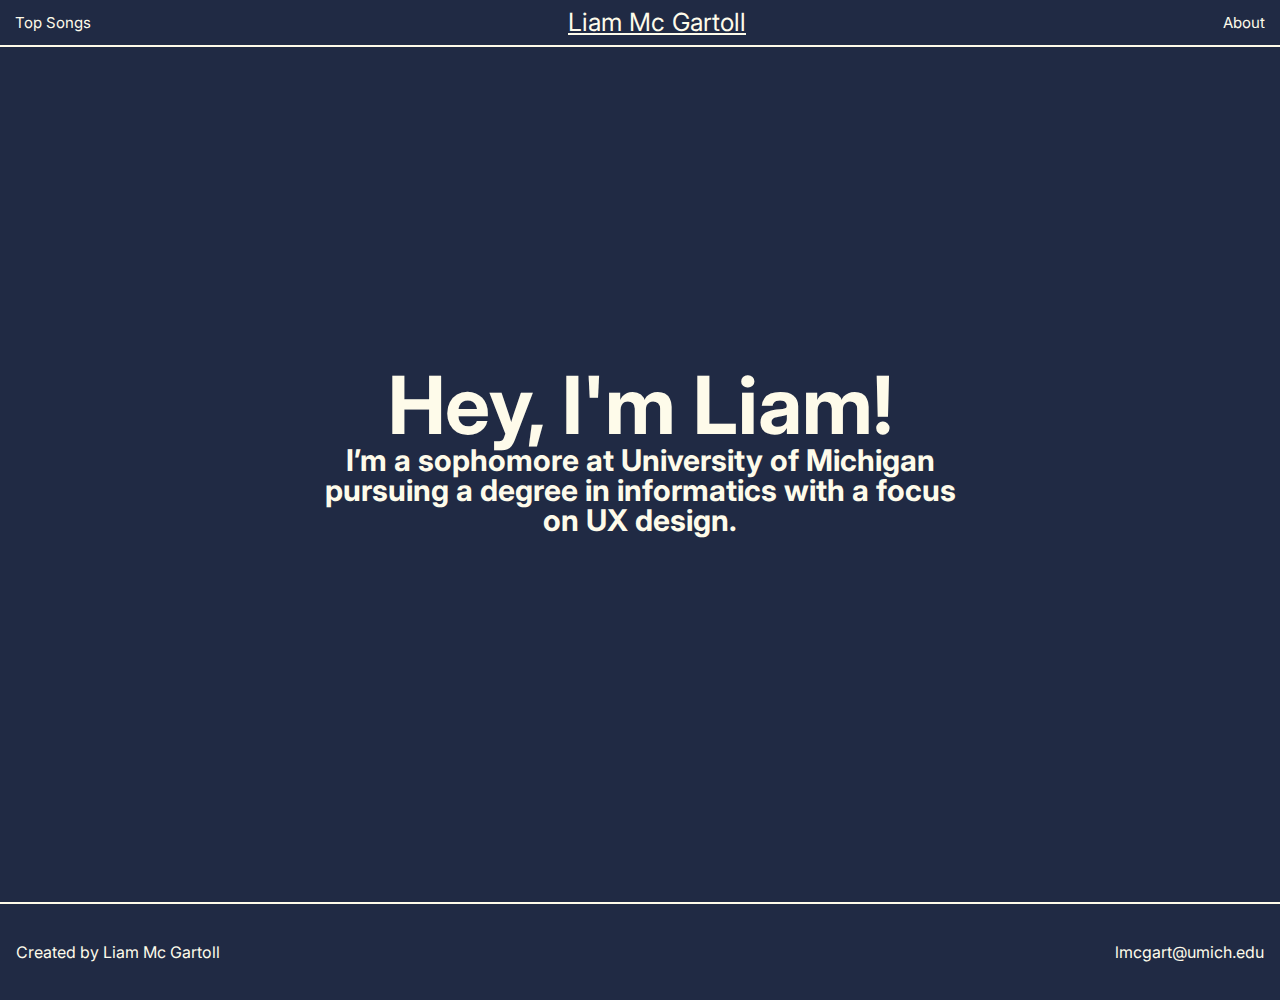
<file: index.html>
<!DOCTYPE html>
<html lang="en">
  <head>
    <meta charset="UTF-8" />
    <meta http-equiv="X-UA-Compatible" content="IE=edge" />
    <meta name="viewport" content="width=device-width, initial-scale=1.0" />
    <title>Liam Mc Gartoll's Portfolio</title>
    <link
      rel="stylesheet"
      href="https://fonts.googleapis.com/css?family=Inter"
    />
    <link rel="stylesheet" type="text/css" href="css/html5reset.css" />
    <link rel="stylesheet" href="css/style.css" />
  </head>
  <body>
    <header>
      <div class="skip"><a href="#main_content">Skip to Main Content</a></div>
      <nav>
        <!-- Top navigation -->
        <div class="topnav">
          <!-- Centered link -->
          <div class="topnav-left">
            <a href="projects.html">Top Songs</a>
          </div>

          <!-- Left-aligned links (default) -->
          <a href="index.html" class="name">Liam Mc Gartoll</a>

          <!-- Right-aligned links -->
          <div class="topnav-right">
            <a href="about.html">About</a>
          </div>
        </div>
      </nav>
    </header>

    <main class="main" id="main_content">
      <div class="welcome">
        <h1>Hey, I'm Liam!</h1>
        <h2>
          I’m a sophomore at University of Michigan pursuing a degree in
          informatics with a focus on UX design.
        </h2>
      </div>
    </main>

    <footer>
      <div class="footer_description">Created by Liam Mc Gartoll</div>
      <div class="email">
        <a href="mailto: lmcgart@umich.edu">lmcgart@umich.edu</a>
      </div>
    </footer>

    <div class="loader_wrapper">
      <span class="loader"><span class="loader_inner"></span></span>
    </div>

    <script src="js/loader.js"></script>
  </body>
</html>
</file>
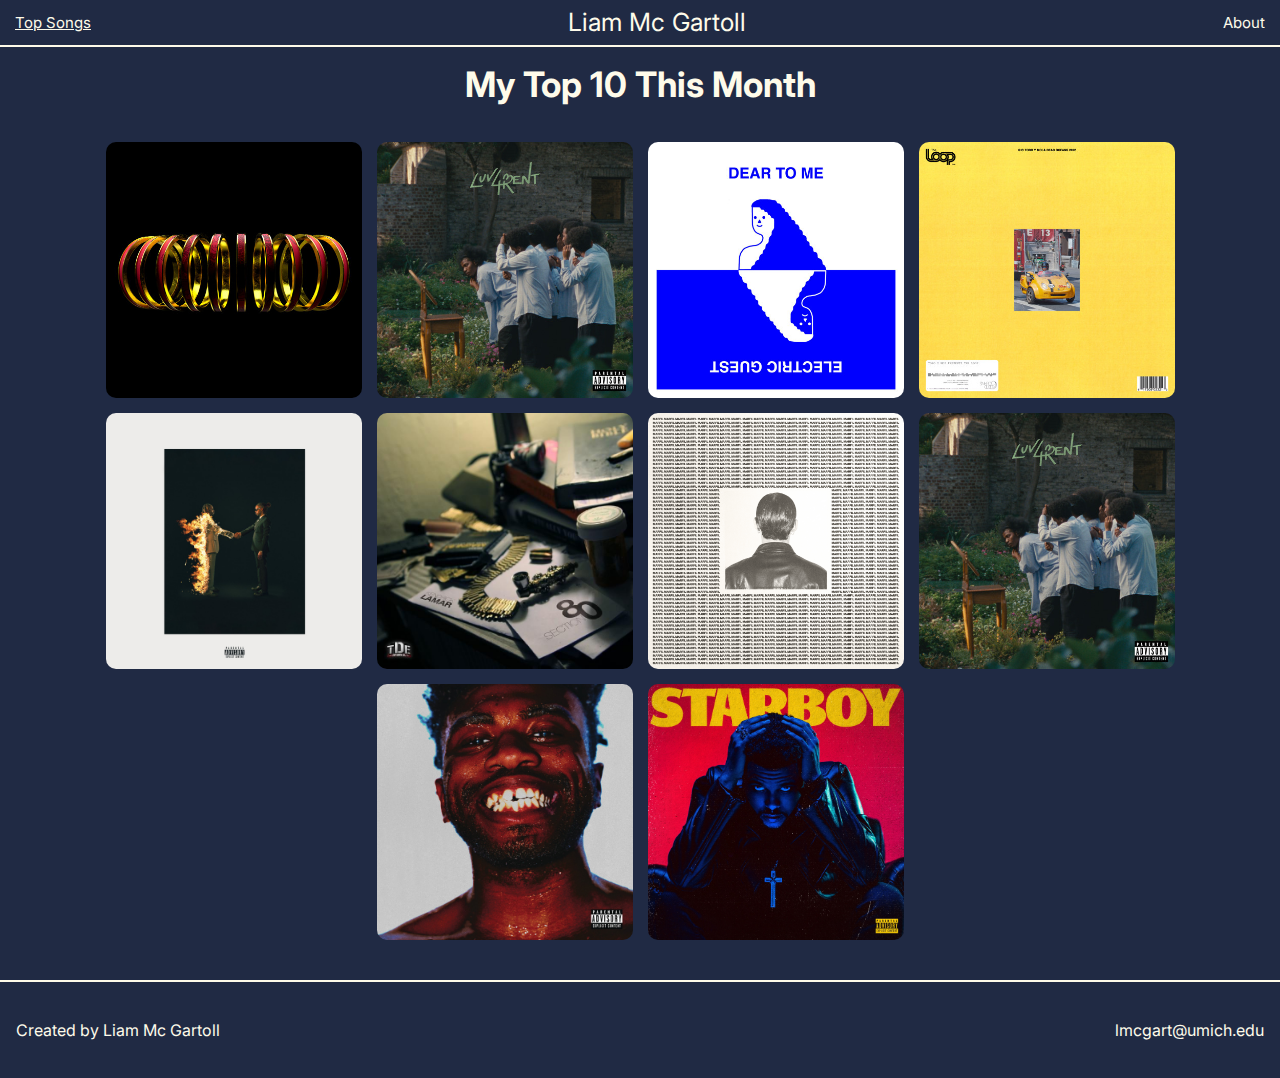
<file: projects.html>
<!DOCTYPE html>
<html lang="en">
  <head>
    <meta charset="UTF-8" />
    <meta http-equiv="X-UA-Compatible" content="IE=edge" />
    <meta name="viewport" content="width=device-width, initial-scale=1.0" />
    <title>Favorite Songs</title>
    <link
      rel="stylesheet"
      href="https://fonts.googleapis.com/css?family=Inter"
    />
    <link rel="stylesheet" type="text/css" href="css/html5reset.css" />
    <link rel="stylesheet" href="css/projects_style.css" />
  </head>
  <body>
    <header>
      <div class="skip"><a href="#main_content">Skip to Main Content</a></div>
      <nav>
        <!-- Top navigation -->
        <div class="topnav">
          <!-- Centered link -->
          <div class="topnav-left">
            <a href="projects.html">Top Songs</a>
          </div>

          <!-- Left-aligned links (default) -->
          <a href="index.html" class="name">Liam Mc Gartoll</a>

          <!-- Right-aligned links -->
          <div class="topnav-right">
            <a href="about.html">About</a>
          </div>
        </div>
      </nav>
    </header>

    <main class="main" id="main_content">
      <div class="intro">
        <h1>My Top 10 This Month</h1>
      </div>
      <div class="image_gallery">
        <div class="fire_in_the_sky">
          <img
            class="fire_img"
            src="images/1fire in the sky.jpeg"
            alt="Fire In The Sky Song Cover Art"
          />
          <div class="fire_overlay">
            <div class="fire_title">Fire In the Sky - Anderson .Paak</div>
            <p class="fire_description">2021</p>
          </div>
        </div>

        <div class="matinee">
          <img
            class="matinee_img"
            src="images/2matinee.jpeg"
            alt="Matinee Song Cover Art"
          />
          <div class="matinee_overlay">
            <div class="matinee_title">Matinee - Smino</div>
            <p class="matinee_description">2022</p>
          </div>
        </div>

        <div class="dear_to_me">
          <img
            class="dear_img"
            src="images/3dear to me.jpeg"
            alt="Dear To Me Song Cover Art"
          />
          <div class="dear_overlay">
            <div class="dear_title">Dear To Me - Electric Guest</div>
            <p class="dear_description">2017</p>
          </div>
        </div>

        <div class="the_loop">
          <img
            class="loop_img"
            src="images/4the loop.jpeg"
            alt="The Loop Song Cover Art"
          />
          <div class="loop_overlay">
            <div class="loop_title">The Loop - Toro y Moi</div>
            <p class="loop_description">2022</p>
          </div>
        </div>

        <div class="creepin">
          <img
            class="creepin_img"
            src="images/5creepin'.jpeg"
            alt="Creepin' Song Cover Art"
          />
          <div class="creepin_overlay">
            <div class="creepin_title">Creepin' - Metro Boomin</div>
            <p class="creepin_description">2022</p>
          </div>
        </div>

        <div class="hol_up">
          <img
            class="hol_img"
            src="images/6hol up.jpg"
            alt="Hol' Up Song Cover Art"
          />
          <div class="hol_overlay">
            <div class="hol_title">Hol' Up - Kendrick Lamar</div>
            <p class="hol_description">2011</p>
          </div>
        </div>

        <div class="endlessly">
          <img
            class="endlessly_img"
            src="images/7endlessly.png"
            alt="Endlessly Song Cover Art"
          />
          <div class="endlessly_overlay">
            <div class="endlessly_title">Endlessly - Omar Apollo</div>
            <p class="endlessly_description">2022</p>
          </div>
        </div>

        <div class="blu_billy">
          <img
            class="blu_billy_img"
            src="images/8blu billy.jpeg"
            alt="Blu Billy Song Cover Art"
          />
          <div class="blu_billy_overlay">
            <div class="blu_billy_title">Blu Billy - Smino</div>
            <p class="blu_billy_description">2022</p>
          </div>
        </div>

        <div class="baby_boy">
          <img
            class="baby_boy_img"
            src="images/9baby boy.jpeg"
            alt="Baby Boy Song Cover Art"
          />
          <div class="baby_boy_overlay">
            <div class="baby_boy_title">Baby Boy - Kevin Abstract</div>
            <p class="baby_boy_description">2019</p>
          </div>
        </div>

        <div class="die_for_you">
          <img
            class="die_for_you_img"
            src="images/10die for you.jpeg"
            alt="Die For You Song Cover Art"
          />
          <div class="die_for_you_overlay">
            <div class="die_for_you_title">Die For You - The Weeknd</div>
            <p class="die_for_you_description">2016</p>
          </div>
        </div>
      </div>
    </main>

    <footer>
      <div class="footer_description">Created by Liam Mc Gartoll</div>
      <div class="email">
        <a href="mailto: lmcgart@umich.edu">lmcgart@umich.edu</a>
      </div>
    </footer>

    <div class="loader_wrapper">
      <span class="loader"><span class="loader_inner"></span></span>
    </div>

    <script src="js/loader.js"></script>
  </body>
</html>
</file>
<file: css/style.css>
/* General Styling + Skip Link */
html {
  scroll-behavior: smooth;
}

* {
  padding: 0;
  margin: 0;
  box-sizing: border-box;
  font-family: "Inter", sans-serif;
  color: #fefbea;
}
body {
  background-color: #202a44;
}

.skip a {
  background: #fefbea;
  left: 0;
  padding: 6px;
  -webkit-transition: top 1s ease-out;
  transition: top 1s ease-out;
  z-index: 1;
  color: #202a44;
}

.skip > a {
  position: absolute;
  top: -40px;
}

.skip > a:focus {
  position: absolute;
  top: 50px;
}

/* Loading Animation */
.loader_wrapper {
  display: flex;
  justify-content: center;
  align-items: center;
  width: 100%;
  height: 100%;
  position: fixed;
  top: 0;
  left: 0;
  background-color: #202a44;
  transition: opacity 1s, visibility 1s;
}

.loader {
  display: inline-block;
  width: 30px;
  height: 30px;
  position: relative;
  border: 4px solid #fefbea;
  animation: loader 2s infinite ease;
}

.loader--hidden {
  opacity: 0;
  visibility: hidden;
}

.loader_inner {
  vertical-align: top;
  display: inline-block;
  width: 100%;
  background-color: #fefbea;
  animation: loader-inner 2s infinite ease-in;
}

@keyframes loader {
  0% {
    transform: rotate(0deg);
  }

  25% {
    transform: rotate(180deg);
  }

  50% {
    transform: rotate(180deg);
  }

  75% {
    transform: rotate(360deg);
  }

  100% {
    transform: rotate(360deg);
  }
}

@keyframes loader-inner {
  0% {
    height: 0%;
  }

  25% {
    height: 0%;
  }

  50% {
    height: 100%;
  }

  75% {
    height: 100%;
  }

  100% {
    height: 0%;
  }
}

/* Top Nav Styling */
.topnav {
  display: flex;
  justify-content: space-between;
  align-items: center;
  border: 2px #fefbea;
  border-style: none none solid none;
}

a {
  text-decoration: none;
}

.topnav a {
  padding: 10px 15px;
}

.name {
  text-decoration: underline;
  font-size: 5vw;
}

.topnav-left {
  font-size: 3vw;
}

.topnav-right {
  font-size: 3vw;
}

/* Styling Main Text */
.welcome {
  display: flex;
  flex-direction: column;
  align-items: center;
  text-align: center;
  max-width: 300px;
}

.welcome {
  position: absolute;
  top: 50%;
  left: 50%;
  margin-right: -50%;
  transform: translate(-50%, -50%);
}

.welcome > h1 {
  font-size: 40px;
}

.welcome > h2 {
  font-size: 15px;
}

/* Footer Styling */
footer {
  display: flex;
  padding: 40px 16px;
  justify-content: space-between;
  border: 2px #fefbea;
  border-style: solid none none none;
  position: absolute;
  bottom: -100px;
  width: 100%;
}

@media screen and (min-width: 426px) {
  .name {
    font-size: 25px;
  }

  .topnav-left {
    font-size: 15px;
  }

  .topnav-right {
    font-size: 15px;
  }

  .welcome {
    max-width: 400px;
  }

  .welcome > h1 {
    font-size: 60px;
  }

  .welcome > h2 {
    font-size: 20px;
  }
}

@media screen and (min-width: 770px) {
  .welcome {
    max-width: 650px;
  }

  .welcome > h1 {
    font-size: 80px;
  }

  .welcome > h2 {
    font-size: 30px;
  }
}
</file>
<file: css/projects_style.css>
/* General Styling + Skip Link */
html {
  scroll-behavior: smooth;
}

* {
  padding: 0;
  margin: 0;
  box-sizing: border-box;
  font-family: "Inter", sans-serif;
  color: #fefbea;
}

body {
  background-color: #202a44;
}

.skip a {
  background: #fefbea;
  left: 0;
  padding: 6px;
  -webkit-transition: top 1s ease-out;
  transition: top 1s ease-out;
  z-index: 1;
  color: #202a44;
}

.skip > a {
  position: absolute;
  top: -40px;
}

.skip > a:focus {
  position: absolute;
  top: 50px;
}

/* Loading Animation */
.loader_wrapper {
  display: flex;
  justify-content: center;
  align-items: center;
  width: 100%;
  height: 100%;
  position: fixed;
  top: 0;
  left: 0;
  background-color: #202a44;
  transition: opacity 1s, visibility 1s;
}

.loader {
  display: inline-block;
  width: 30px;
  height: 30px;
  position: relative;
  border: 4px solid #fefbea;
  animation: loader 2s infinite ease;
}

.loader--hidden {
  opacity: 0;
  visibility: hidden;
}

.loader_inner {
  vertical-align: top;
  display: inline-block;
  width: 100%;
  background-color: #fefbea;
  animation: loader-inner 2s infinite ease-in;
}

@keyframes loader {
  0% {
    transform: rotate(0deg);
  }

  25% {
    transform: rotate(180deg);
  }

  50% {
    transform: rotate(180deg);
  }

  75% {
    transform: rotate(360deg);
  }

  100% {
    transform: rotate(360deg);
  }
}

@keyframes loader-inner {
  0% {
    height: 0%;
  }

  25% {
    height: 0%;
  }

  50% {
    height: 100%;
  }

  75% {
    height: 100%;
  }

  100% {
    height: 0%;
  }
}

/* Top Nav Styling */
.topnav {
  display: flex;
  justify-content: space-between;
  align-items: center;
  border: 2px #fefbea;
  border-style: none none solid none;
}

a {
  text-decoration: none;
}

.topnav a {
  padding: 10px 15px;
}

.name {
  /* font-size: 25px; */
  font-size: 5vw;
}

.topnav-left {
  text-decoration: underline;
  font-size: 3vw;
}

.topnav-right {
  font-size: 3vw;
}

/* Page Heading Styling */
.intro h1 {
  font-size: 7.5vw;
  text-align: center;
  padding: 20px 0px 0px 0px;
}

/* Image Gallery Styling */
.image_gallery img {
  max-width: 300px;
  max-height: 300px;
  border-radius: 10px;
}

.image_gallery {
  display: flex;
  flex-wrap: wrap;
  justify-content: space-evenly;
  padding: 40px 40px;
  row-gap: 15px;
}

.matinee,
.fire_in_the_sky,
.dear_to_me,
.the_loop,
.creepin,
.hol_up,
.endlessly,
.blu_billy,
.baby_boy,
.die_for_you {
  position: relative;
}

.matinee_img,
.fire_img,
.dear_img,
.loop_img,
.creepin_img,
.hol_img,
.endlessly_img,
.blu_billy_img,
.baby_boy_img,
.die_for_you_img {
  display: block;
  width: 100%;
}

.matinee_overlay,
.fire_overlay,
.dear_overlay,
.loop_overlay,
.creepin_overlay,
.hol_overlay,
.endlessly_overlay,
.blu_billy_overlay,
.baby_boy_overlay,
.die_for_you_overlay {
  position: absolute;
  top: 0;
  left: 0;
  width: 100%;
  height: 100%;
  background: rgba(0, 0, 0, 0.75);
  color: #202a44;
  display: flex;
  flex-direction: column;
  align-items: center;
  justify-content: center;
  border-radius: 10px;
  opacity: 0;
  transition: opacity 0.25s;
}

.matinee_overlay:hover,
.fire_overlay:hover,
.dear_overlay:hover,
.loop_overlay:hover,
.creepin_overlay:hover,
.hol_overlay:hover,
.endlessly_overlay:hover,
.blu_billy_overlay:hover,
.baby_boy_overlay:hover,
.die_for_you_overlay:hover {
  opacity: 1;
}

.matinee_title,
.fire_title,
.dear_title,
.loop_title,
.creepin_title,
.hol_title,
.endlessly_title,
.blu_billy_title,
.baby_boy_title,
.die_for_you_title {
  font-size: 1.2em;
  text-align: center;
}

.matinee_description,
.fire_description,
.dear_description,
.loop_description,
.creepin_description,
.hol_description,
.endlessly_description,
.blu_billy_description,
.baby_boy_description,
.die_for_you_description {
  font-size: 0.95em;
}

/* Footer Styling */
footer {
  display: flex;
  padding: 40px 16px;
  justify-content: space-between;
  border: 2px #fefbea;
  border-style: solid none none none;
  position: relative;
  bottom: 0;
  width: 100%;
}

@media screen and (min-width: 426px) {
  .name {
    font-size: 25px;
  }

  .topnav-left {
    font-size: 15px;
  }

  .topnav-right {
    font-size: 15px;
  }

  /* Page Heading Styling */
  .intro h1 {
    font-size: 35px;
  }

  .image_gallery img {
    max-width: 30vw;
    max-height: 30vw;
    border-radius: 10px;
  }

  .image_gallery {
    display: flex;
    flex-wrap: wrap;
    justify-content: space-around;
    padding: 40px 40px;
  }

  .matinee_title,
  .fire_title,
  .dear_title,
  .loop_title,
  .creepin_title,
  .hol_title,
  .endlessly_title,
  .blu_billy_title,
  .baby_boy_title,
  .die_for_you_title {
    font-size: 1.15em;
  }

  .matinee_description,
  .fire_description,
  .dear_description,
  .loop_description,
  .creepin_description,
  .hol_description,
  .endlessly_description,
  .blu_billy_description,
  .baby_boy_description,
  .die_for_you_description {
    font-size: 0.75em;
  }
}

@media screen and (min-width: 770px) {
  .image_gallery img {
    max-width: 20vw;
    max-height: 20vw;
    border-radius: 10px;
  }

  .image_gallery {
    display: flex;
    flex-wrap: wrap;
    justify-content: center;
    padding: 40px 40px;
    column-gap: 15px;
  }

  .matinee_title,
  .fire_title,
  .dear_title,
  .loop_title,
  .creepin_title,
  .hol_title,
  .endlessly_title,
  .blu_billy_title,
  .baby_boy_title,
  .die_for_you_title {
    font-size: 1.15em;
  }

  .matinee_description,
  .fire_description,
  .dear_description,
  .loop_description,
  .creepin_description,
  .hol_description,
  .endlessly_description,
  .blu_billy_description,
  .baby_boy_description,
  .die_for_you_description {
    font-size: 0.75em;
  }
}
</file>
